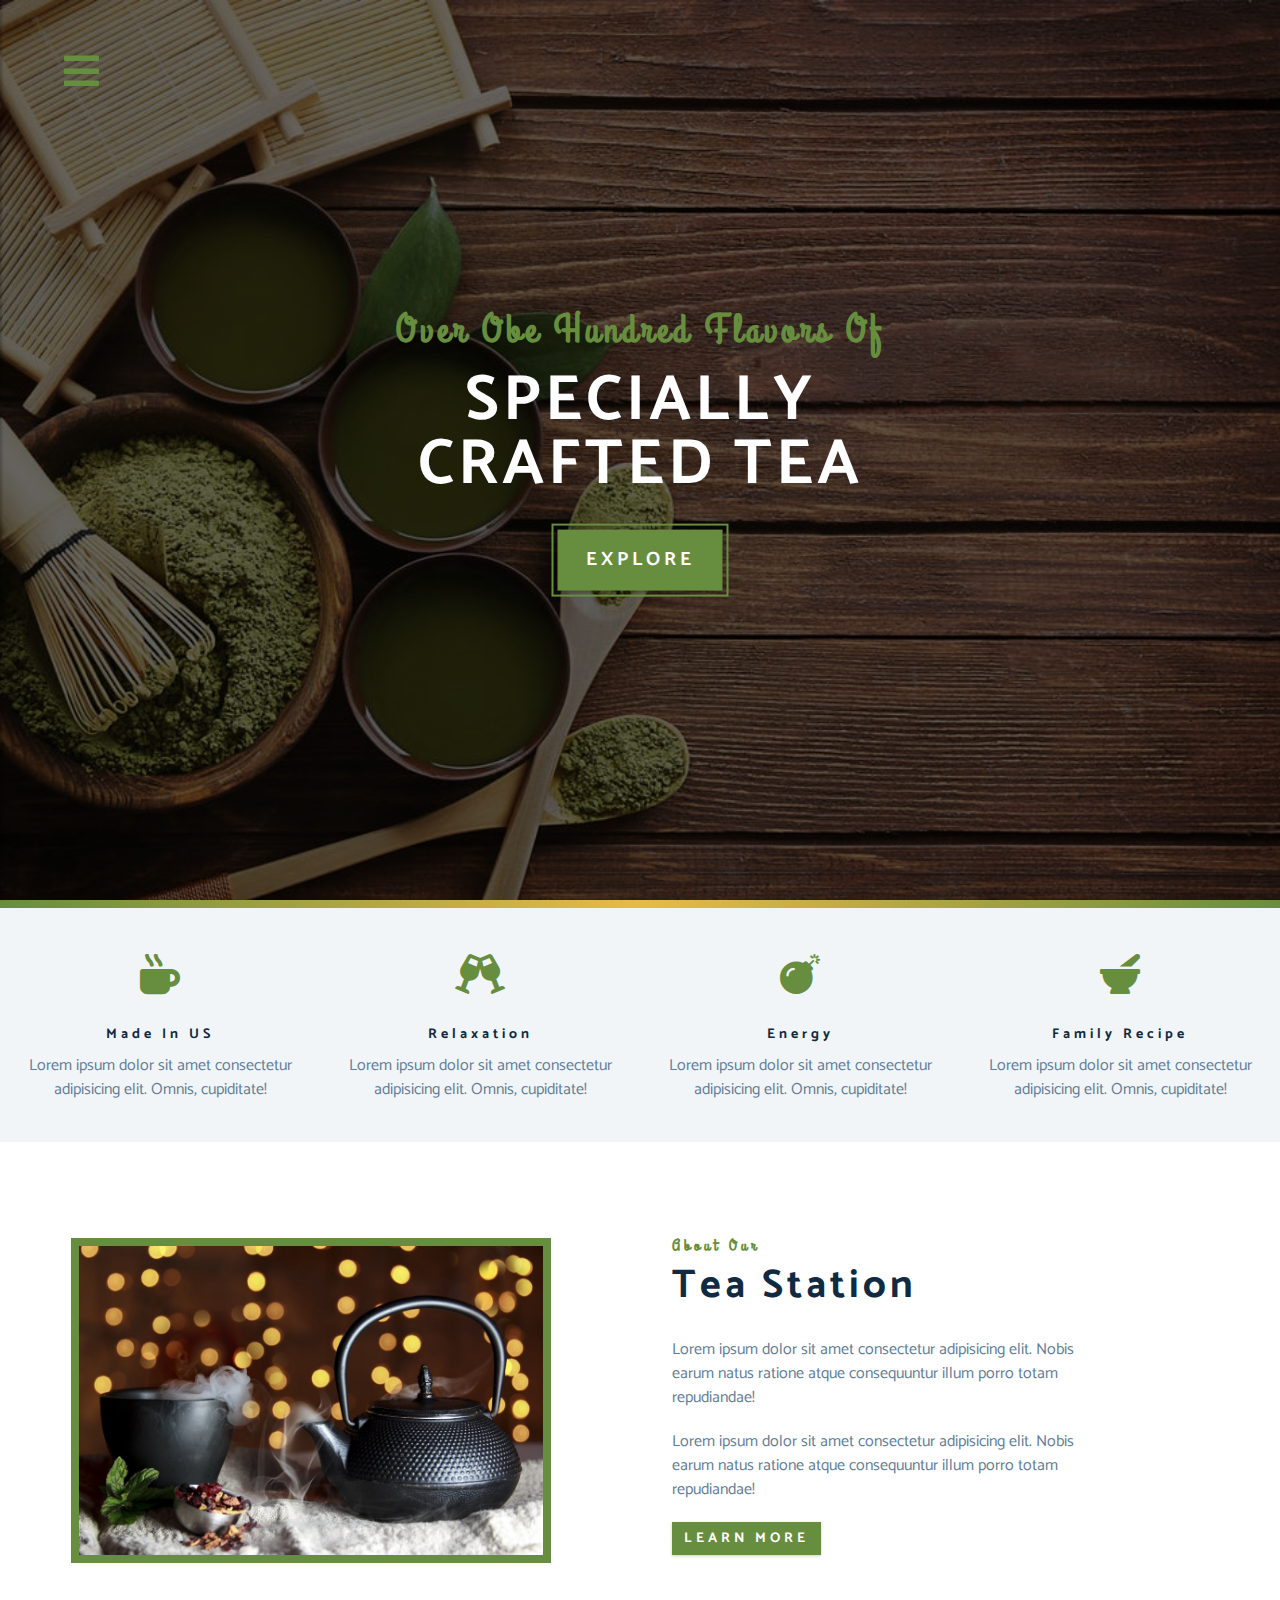
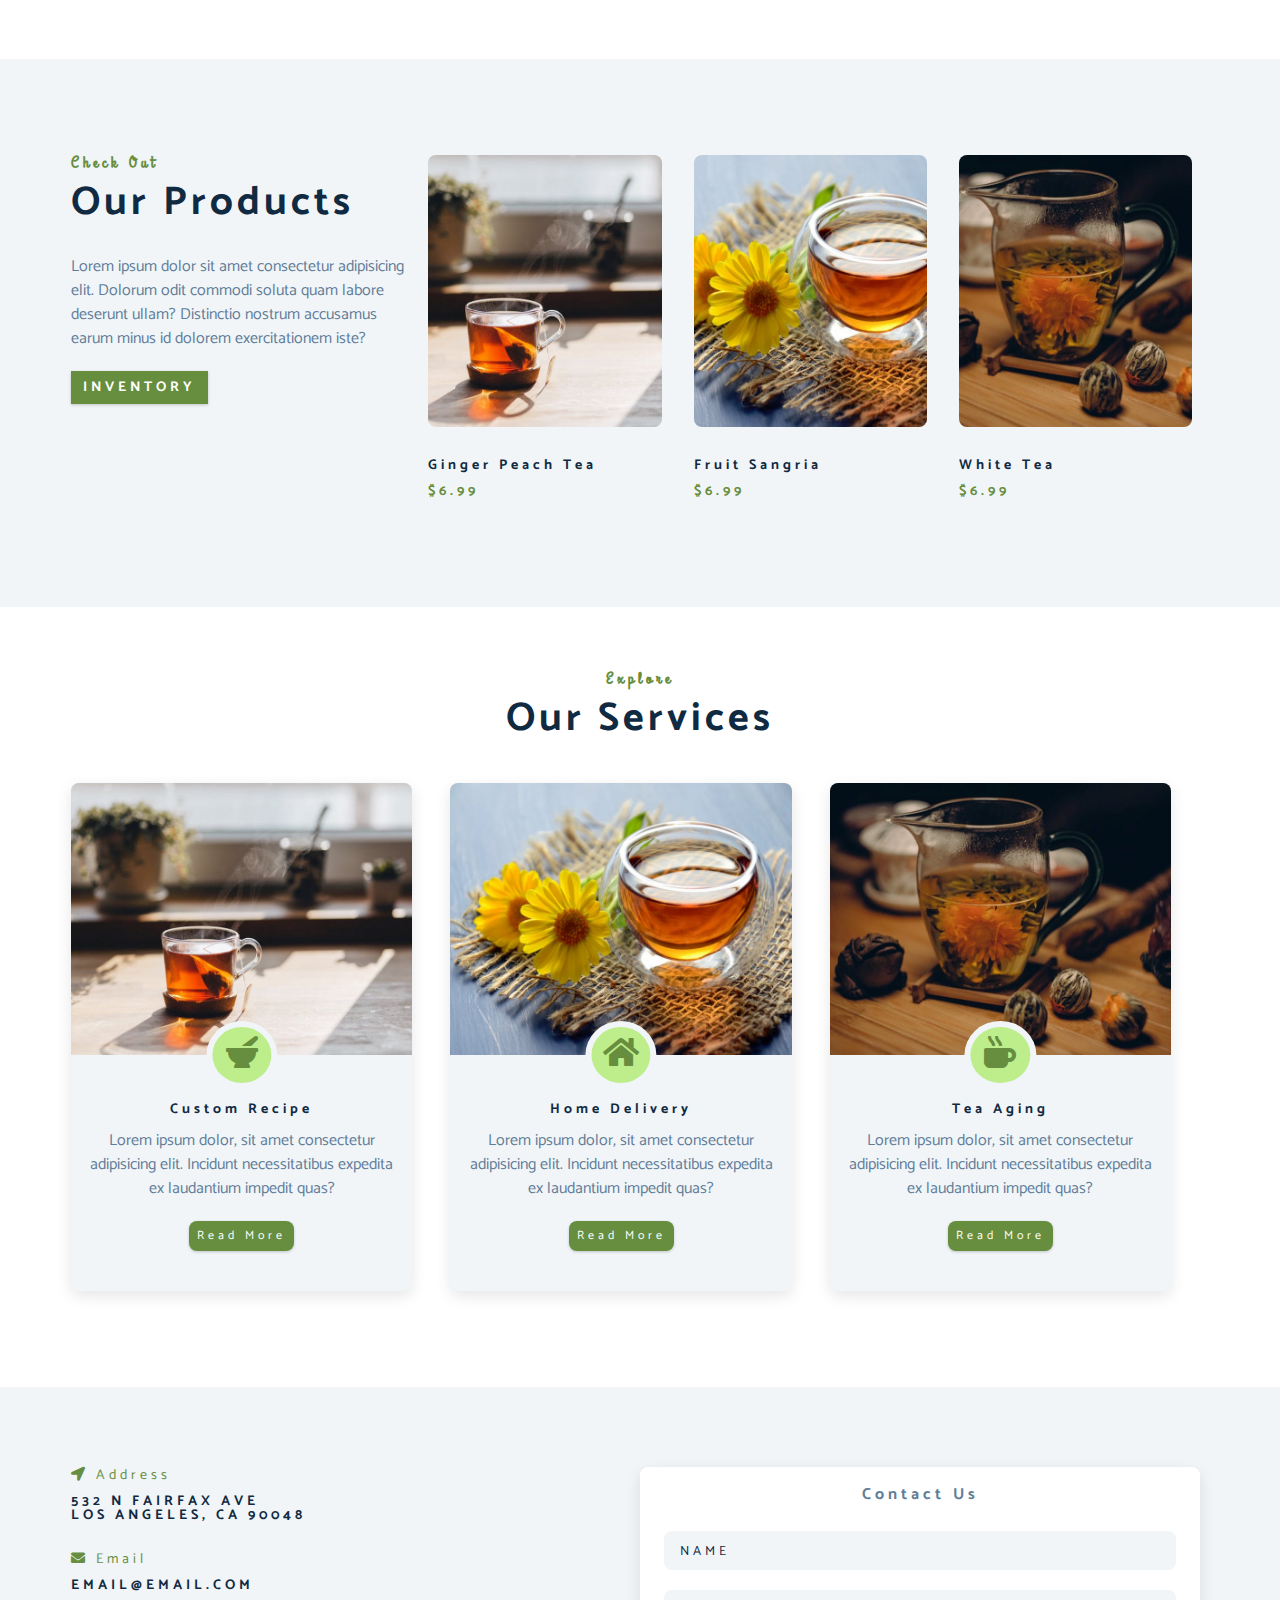
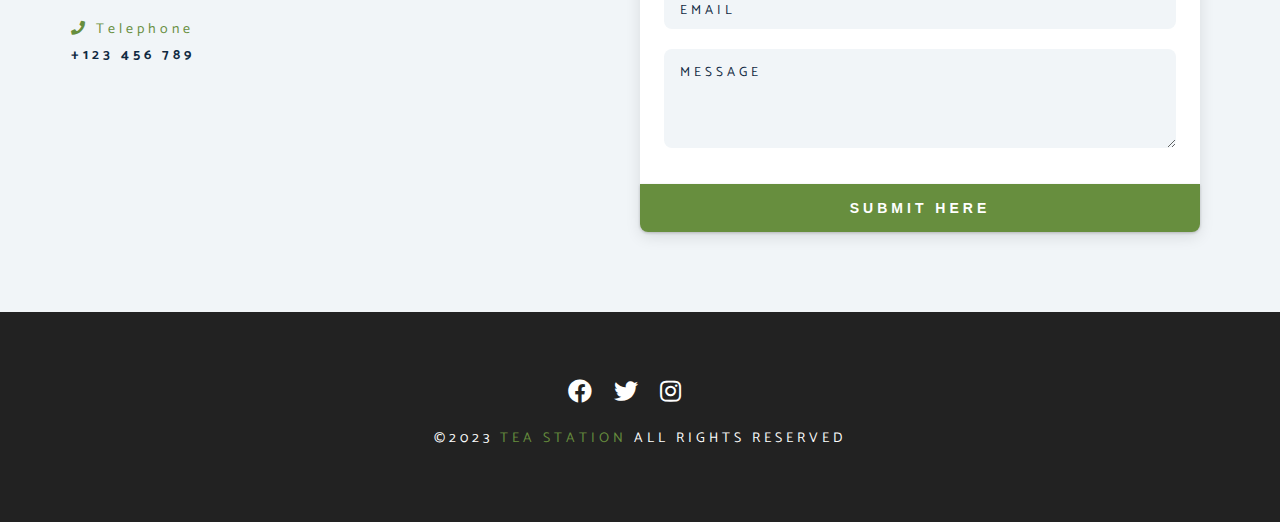
<file: index.html>
<!DOCTYPE html>
<html lang="en">
  <head>
    <meta charset="UTF-8" />
    <meta name="viewport" content="width=device-width, initial-scale=1.0" />
    <meta http-equiv="X-UA-Compatible" content="ie=edge" />
    <title>Tea Station || Home</title>
    <!-- font-awesome -->
    <link
      rel="stylesheet"
      href="./fontawesome-free-5.12.1-web/css/all.min.css"
    />
    <!-- custom css -->
    <link rel="stylesheet" href="./css/styles.css" />
  </head>
  <body>
    <!-- navbar -->
    <!-- nav button -->
    <span class="nav-btn" id="nav-btn">
      <i class="fas fa-bars"></i>
    </span>
    <nav class="navbar" id="navbar">
      <div class="navbar-header">
        <span class="nav-close" id="nav-close">
          <i class="fas fa-times"></i>
        </span>
      </div>
      <ul class="nav-items">
        <li><a href="index.html" class="nav-link">home</a></li>
        <li><a href="skills.html" class="nav-link">skills</a></li>
        <li><a href="about.html" class="nav-link">about</a></li>
        <li><a href="products.html" class="nav-link">products</a></li>
      </ul>
    </nav>
    <!-- end of navbar -->

    <!-- header -->
    <header class="header">
        <div class="banner">
            <h2>Over obe hundred flavors of</h2>
            <h1>specially <br> crafted tea</h1>
            <a href="skills.html" class="btn banner-btn">explore</a>
        </div>
    </header>
    <!-- end of header -->
    <div class="content-divider"></div>

    <!-- skills section -->
    <section class="skills clearfix">
      <!-- single skill -->
      <article class="skill">
        <span class="skill-icon">
          <i class="fas fa-mug-hot"></i>
        </span>
        <h4 class="skill-title">made in US</h4>
        <p class="skill-text">
          Lorem ipsum dolor sit amet consectetur adipisicing elit. Omnis, cupiditate!
        </p>
      </article>
      <!-- end of single skill -->
      <!-- single skill -->
      <article class="skill">
        <span class="skill-icon">
          <i class="fas fa-glass-cheers"></i>
        </span>
        <h4 class="skill-title">relaxation</h4>
        <p class="skill-text">
          Lorem ipsum dolor sit amet consectetur adipisicing elit. Omnis, cupiditate!
        </p>
      </article>
      <!-- end of single skill -->
      <!-- single skill -->
      <article class="skill">
        <span class="skill-icon">
          <i class="fas fa-bomb"></i>
        </span>
        <h4 class="skill-title">energy</h4>
        <p class="skill-text">
          Lorem ipsum dolor sit amet consectetur adipisicing elit. Omnis, cupiditate!
        </p>
      </article>
      <!-- end of single skill -->
      <!-- single skill -->
      <article class="skill">
        <span class="skill-icon">
          <i class="fas fa-mortar-pestle"></i>
        </span>
        <h4 class="skill-title">family recipe</h4>
        <p class="skill-text">
          Lorem ipsum dolor sit amet consectetur adipisicing elit. Omnis, cupiditate!
        </p>
      </article>
      <!-- end of single skill -->
    </section>
    <!-- end of skills section -->

    <!-- about -->
    <section>
      <div class="section-center clearfix">
        <!-- about img -->
        <article class="about-img">
          <div class="about-picture-container">
            <img src="./images/about-bcg.jpeg" alt="tea kettle" class="about-picture">
          </div>
        </article>
        <!-- about-info -->
        <article class="about-info">
          <!-- section title -->
          <div class="section-title">
            <h3>about our</h3>
            <h2>tea station</h2>
          </div>
          <!-- end of section title-->
          <p class="about-text">Lorem ipsum dolor sit amet consectetur adipisicing elit. Nobis earum natus ratione atque consequuntur illum porro totam repudiandae!</p>
          <p class="about-text">Lorem ipsum dolor sit amet consectetur adipisicing elit. Nobis earum natus ratione atque consequuntur illum porro totam repudiandae!</p>
          <a href="about.html" class="btn">learn more</a>
          <!-- end of section title -->
        </article>
      </div>
    </section>
    <!-- end of about -->

    <!-- products -->
    <section class="products">
      <div class="section-center clearfix">
        <!-- product info -->
        <article class="products-info">
          <!-- section title -->
          <div class="section-title">
            <h3>check out</h3>
            <h2>our products</h2>
          </div>
          <!-- end of section title-->
          <p class="product-text">
            Lorem ipsum dolor sit amet consectetur adipisicing elit. Dolorum odit commodi soluta quam labore deserunt ullam? Distinctio nostrum accusamus earum minus id dolorem exercitationem iste?
          </p>
          <a href="product.html" class="btn">inventory</a>
        </article>
        <!-- product inventory -->
        <article class="products-inventory clearfix">
          <!-- single product -->
          <div class="product">
            <img src="./images/product-1.jpeg" alt="single product" class="product-img">
            <h4 class="product-title">ginger peach tea</h4>
            <h4 class="product-price">$6.99</h4>
          </div>
          <!-- end of single product -->
          <!-- single product -->
          <div class="product">
            <img src="./images/product-2.jpeg" alt="single product" class="product-img">
            <h4 class="product-title">fruit sangria</h4>
            <h4 class="product-price">$6.99</h4>
          </div>
          <!-- end of single product -->
          <!-- single product -->
          <div class="product">
            <img src="./images/product-3.jpeg" alt="single product" class="product-img">
            <h4 class="product-title">white tea</h4>
            <h4 class="product-price">$6.99</h4>
          </div>
          <!-- end of single product -->
        </article>
      </div>
    </section>
    <!-- end of products -->

    <!-- services -->
    <section class="services">
      <!-- section title -->
      <div class="section-title services-title">
        <h3>explore</h3>
        <h2>our services</h2>
      </div>
      <!-- end of section title-->
      <div class="section-center clearfix">
        <!-- single card -->
        <article class="service-card">
          <!-- img container -->
          <div class="service-img-container">
            <!-- img -->
            <img src="./images/product-1.jpeg" class="service-img" alt="single service">
            <!-- service icon -->
            <span class="service-icon">
              <i class="fas fa-mortar-pestle fa-fw"></i>
            </span>
          </div>
          <!-- service info -->
          <div class="service-info">
            <h4>custom recipe</h4>
            <p>Lorem ipsum dolor, sit amet consectetur adipisicing elit. Incidunt necessitatibus expedita ex laudantium impedit quas?</p>
            <a href="products.html" class="btn service-btn">read more</a>
          </div>
        </article>
        <!-- end of single card -->
        <!-- single card -->
        <article class="service-card">
          <!-- img container -->
          <div class="service-img-container">
            <!-- img -->
            <img src="./images/product-2.jpeg" class="service-img" alt="single service">
            <!-- service icon -->
            <span class="service-icon">
              <i class="fas fa-home fa-fw"></i>
            </span>
          </div>
          <!-- service info -->
          <div class="service-info">
            <h4>home delivery</h4>
            <p>Lorem ipsum dolor, sit amet consectetur adipisicing elit. Incidunt necessitatibus expedita ex laudantium impedit quas?</p>
            <a href="products.html" class="btn service-btn">read more</a>
          </div>
        </article>
        <!-- end of single card -->
        <!-- single card -->
        <article class="service-card">
          <!-- img container -->
          <div class="service-img-container">
            <!-- img -->
            <img src="./images/product-3.jpeg" class="service-img" alt="single service">
            <!-- service icon -->
            <span class="service-icon">
              <i class="fas fa-mug-hot fa-fw"></i>
            </span>
          </div>
          <!-- service info -->
          <div class="service-info">
            <h4>tea aging</h4>
            <p>Lorem ipsum dolor, sit amet consectetur adipisicing elit. Incidunt necessitatibus expedita ex laudantium impedit quas?</p>
            <a href="products.html" class="btn service-btn">read more</a>
          </div>
        </article>
        <!-- end of single card -->
      </div>
    </section>
    <!-- end of services -->

    <!-- contact -->
    <section class="contact">
      <div class="section-center clearfix">
        <!-- contact info -->
        <article class="contact-info">
          <!-- contact item -->
          <div class="contact-item">
            <h4 class="contact-title">
              <span class="contact-icon">
                <i class="fas fa-location-arrow"></i>
              </span>
              address
            </h4>
            <h4 class="contact-text">
              532 N Fairfax Ave <br>
              Los Angeles, CA 90048
            </h4>
          </div>
          <!-- end of contact item -->
          <!-- contact item -->
          <div class="contact-item">
            <h4 class="contact-title">
              <span class="contact-icon">
                <i class="fas fa-envelope"></i>
              </span>
              email
            </h4>
            <h4 class="contact-text">
              email@email.com
            </h4>
          </div>
          <!-- end of contact item -->
          <!-- contact item -->
          <div class="contact-item">
            <h4 class="contact-title">
              <span class="contact-icon">
                <i class="fas fa-phone"></i>
              </span>
              telephone
            </h4>
            <h4 class="contact-text">
              +123 456 789
            </h4>
          </div>
          <!-- end of contact item -->
        </article>
        <!-- contact form -->
        <article class="contact-form">
          <h3>contact us</h3>
          <form>
            <div class="form-group">
              <!-- inputs -->
              <input type="text" placeholder="name" class="form-control" name="name">
              <input type="email" placeholder="email" class="form-control" name="email">
              <textarea name="message" placeholder="message" class="form-control" rows="5"></textarea>
            </div>
            <!-- button -->
            <button type="submit" class="submit-btn btn">submit here</button>
          </form>
        </article>
      </div>  
    </section>
    <!-- end of contact -->

    <!-- footer -->
    <footer class="footer">
      <div class="section-center">
        <div class="social-icon">
          <!-- social icon -->
          <a href="#" class="social-icon">
            <i class="fab fa-facebook"></i>
          </a>
          <!-- end of social icon -->
          <!-- social icon -->
          <a href="#" class="social-icon">
            <i class="fab fa-twitter"></i>
          </a>
          <!-- end of social icon -->
          <!-- social icon -->
          <a href="#" class="social-icon">
            <i class="fab fa-instagram"></i>
          </a>
          <!-- end of social icon -->
        </div>
        <h4 class="footer-text">
          &copy;<span>2023</span>
          <span class="company">tea station</span>
          all rights reserved
        </h4>
      </div>
    </footer>
    <!-- end of footer -->
    <script src="app.js"></script>
  </body>
</html>
</file>
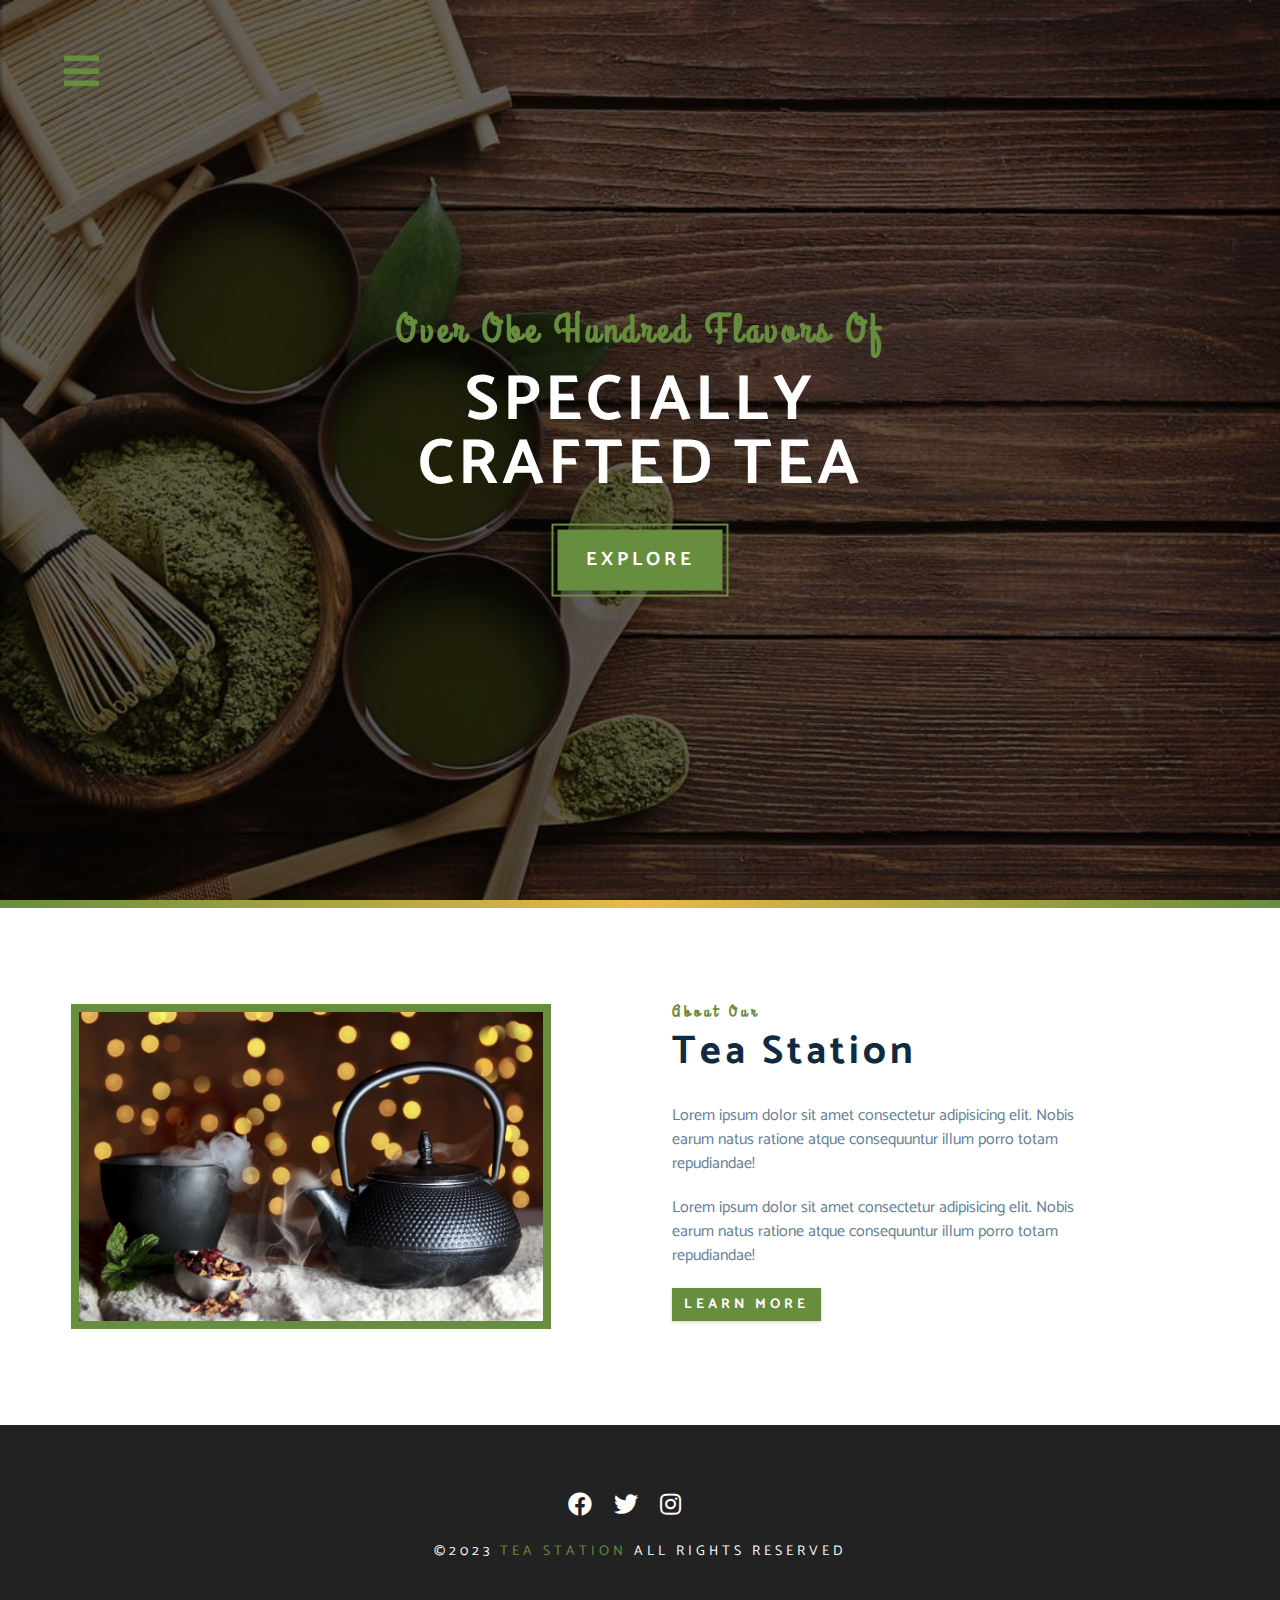
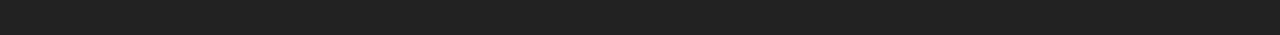
<file: about.html>
<!DOCTYPE html>
<html lang="en">
  <head>
    <meta charset="UTF-8" />
    <meta name="viewport" content="width=device-width, initial-scale=1.0" />
    <meta http-equiv="X-UA-Compatible" content="ie=edge" />
    <title>Tea Station || About</title>
    <!-- font-awesome -->
    <link
      rel="stylesheet"
      href="./fontawesome-free-5.12.1-web/css/all.min.css"
    />
    <!-- custom css -->
    <link rel="stylesheet" href="./css/styles.css" />
  </head>
  <body>
    <!-- navbar -->
    <!-- nav button -->
    <span class="nav-btn" id="nav-btn">
      <i class="fas fa-bars"></i>
    </span>
    <nav class="navbar" id="navbar">
      <div class="navbar-header">
        <span class="nav-close" id="nav-close">
          <i class="fas fa-times"></i>
        </span>
      </div>
      <ul class="nav-items">
        <li><a href="index.html" class="nav-link">home</a></li>
        <li><a href="skills.html" class="nav-link">skills</a></li>
        <li><a href="about.html" class="nav-link">about</a></li>
        <li><a href="products.html" class="nav-link">products</a></li>
      </ul>
    </nav>
    <!-- end of navbar -->

    <!-- header -->
    <header class="header">
        <div class="banner">
            <h2>Over obe hundred flavors of</h2>
            <h1>specially <br> crafted tea</h1>
            <a href="skills.html" class="btn banner-btn">explore</a>
        </div>
    </header>
    <!-- end of header -->
    <div class="content-divider"></div>

    <!-- about -->
    <section>
        <div class="section-center clearfix">
          <!-- about img -->
          <article class="about-img">
            <div class="about-picture-container">
              <img src="./images/about-bcg.jpeg" alt="tea kettle" class="about-picture">
            </div>
          </article>
          <!-- about-info -->
          <article class="about-info">
            <!-- section title -->
            <div class="section-title">
              <h3>about our</h3>
              <h2>tea station</h2>
            </div>
            <!-- end of section title-->
            <p class="about-text">Lorem ipsum dolor sit amet consectetur adipisicing elit. Nobis earum natus ratione atque consequuntur illum porro totam repudiandae!</p>
            <p class="about-text">Lorem ipsum dolor sit amet consectetur adipisicing elit. Nobis earum natus ratione atque consequuntur illum porro totam repudiandae!</p>
            <a href="about.html" class="btn">learn more</a>
            <!-- end of section title -->
          </article>
        </div>
      </section>
      <!-- end of about -->

    <!-- footer -->
    <footer class="footer">
        <div class="section-center">
          <div class="social-icon">
            <!-- social icon -->
            <a href="#" class="social-icon">
              <i class="fab fa-facebook"></i>
            </a>
            <!-- end of social icon -->
            <!-- social icon -->
            <a href="#" class="social-icon">
              <i class="fab fa-twitter"></i>
            </a>
            <!-- end of social icon -->
            <!-- social icon -->
            <a href="#" class="social-icon">
              <i class="fab fa-instagram"></i>
            </a>
            <!-- end of social icon -->
          </div>
          <h4 class="footer-text">
            &copy;<span>2023</span>
            <span class="company">tea station</span>
            all rights reserved
          </h4>
        </div>
      </footer>
      <!-- end of footer -->
      <script src="app.js"></script>
    </body>
  </html>
</file>
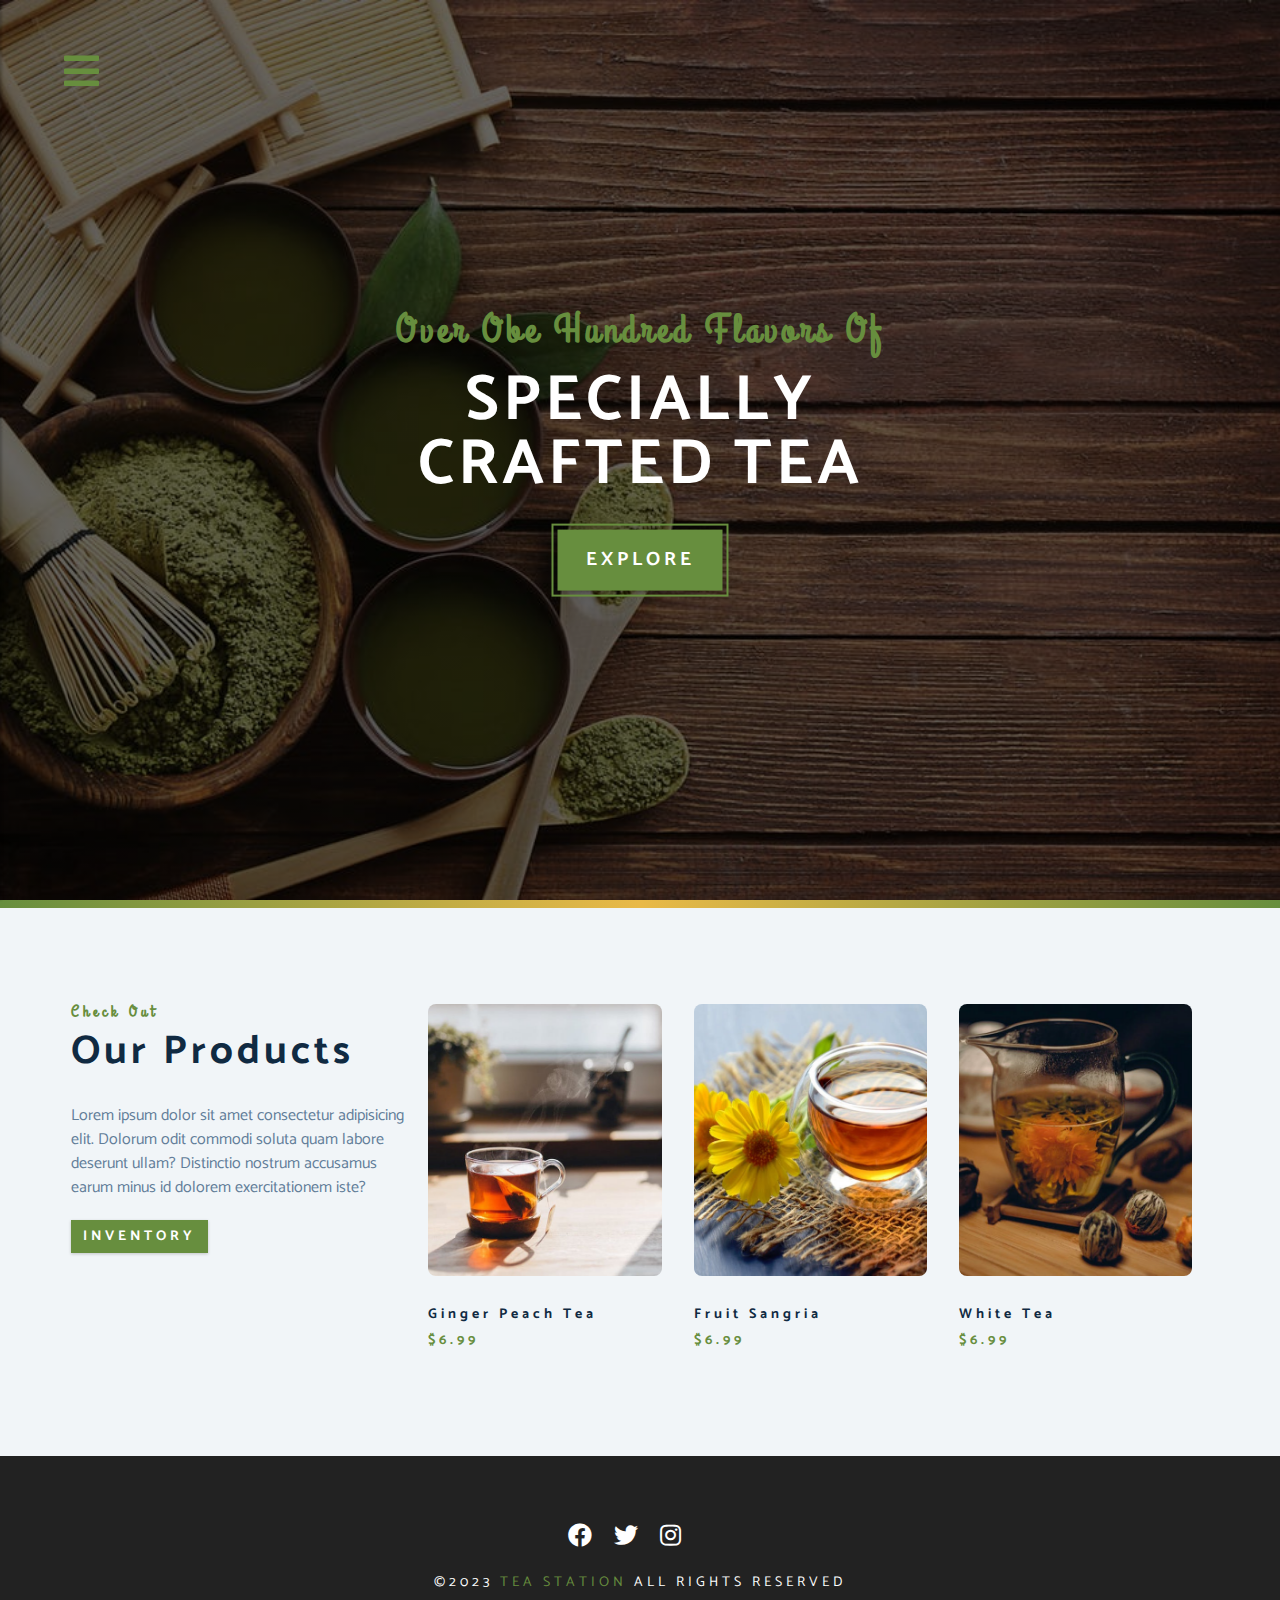
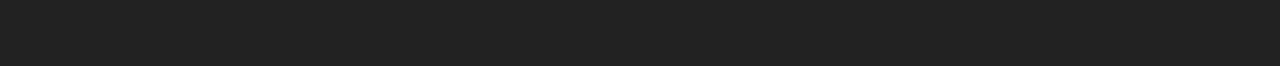
<file: products.html>
<!DOCTYPE html>
<html lang="en">
  <head>
    <meta charset="UTF-8" />
    <meta name="viewport" content="width=device-width, initial-scale=1.0" />
    <meta http-equiv="X-UA-Compatible" content="ie=edge" />
    <title>Tea Station || Product</title>
    <!-- font-awesome -->
    <link
      rel="stylesheet"
      href="./fontawesome-free-5.12.1-web/css/all.min.css"
    />
    <!-- custom css -->
    <link rel="stylesheet" href="./css/styles.css" />
  </head>
  <body>
    <!-- navbar -->
    <!-- nav button -->
    <span class="nav-btn" id="nav-btn">
      <i class="fas fa-bars"></i>
    </span>
    <nav class="navbar" id="navbar">
      <div class="navbar-header">
        <span class="nav-close" id="nav-close">
          <i class="fas fa-times"></i>
        </span>
      </div>
      <ul class="nav-items">
        <li><a href="index.html" class="nav-link">home</a></li>
        <li><a href="skills.html" class="nav-link">skills</a></li>
        <li><a href="about.html" class="nav-link">about</a></li>
        <li><a href="products.html" class="nav-link">products</a></li>
      </ul>
    </nav>
    <!-- end of navbar -->

    <!-- header -->
    <header class="header">
        <div class="banner">
            <h2>Over obe hundred flavors of</h2>
            <h1>specially <br> crafted tea</h1>
            <a href="skills.html" class="btn banner-btn">explore</a>
        </div>
    </header>
    <!-- end of header -->
    <div class="content-divider"></div>

    <!-- products -->
    <section class="products">
        <div class="section-center clearfix">
          <!-- product info -->
          <article class="products-info">
            <!-- section title -->
            <div class="section-title">
              <h3>check out</h3>
              <h2>our products</h2>
            </div>
            <!-- end of section title-->
            <p class="product-text">
              Lorem ipsum dolor sit amet consectetur adipisicing elit. Dolorum odit commodi soluta quam labore deserunt ullam? Distinctio nostrum accusamus earum minus id dolorem exercitationem iste?
            </p>
            <a href="product.html" class="btn">inventory</a>
          </article>
          <!-- product inventory -->
          <article class="products-inventory clearfix">
            <!-- single product -->
            <div class="product">
              <img src="./images/product-1.jpeg" alt="single product" class="product-img">
              <h4 class="product-title">ginger peach tea</h4>
              <h4 class="product-price">$6.99</h4>
            </div>
            <!-- end of single product -->
            <!-- single product -->
            <div class="product">
              <img src="./images/product-2.jpeg" alt="single product" class="product-img">
              <h4 class="product-title">fruit sangria</h4>
              <h4 class="product-price">$6.99</h4>
            </div>
            <!-- end of single product -->
            <!-- single product -->
            <div class="product">
              <img src="./images/product-3.jpeg" alt="single product" class="product-img">
              <h4 class="product-title">white tea</h4>
              <h4 class="product-price">$6.99</h4>
            </div>
            <!-- end of single product -->
          </article>
        </div>
      </section>
      <!-- end of products -->
  
    <!-- footer -->
    <footer class="footer">
        <div class="section-center">
          <div class="social-icon">
            <!-- social icon -->
            <a href="#" class="social-icon">
              <i class="fab fa-facebook"></i>
            </a>
            <!-- end of social icon -->
            <!-- social icon -->
            <a href="#" class="social-icon">
              <i class="fab fa-twitter"></i>
            </a>
            <!-- end of social icon -->
            <!-- social icon -->
            <a href="#" class="social-icon">
              <i class="fab fa-instagram"></i>
            </a>
            <!-- end of social icon -->
          </div>
          <h4 class="footer-text">
            &copy;<span>2023</span>
            <span class="company">tea station</span>
            all rights reserved
          </h4>
        </div>
      </footer>
      <!-- end of footer -->
      <script src="app.js"></script>
    </body>
  </html>
</file>
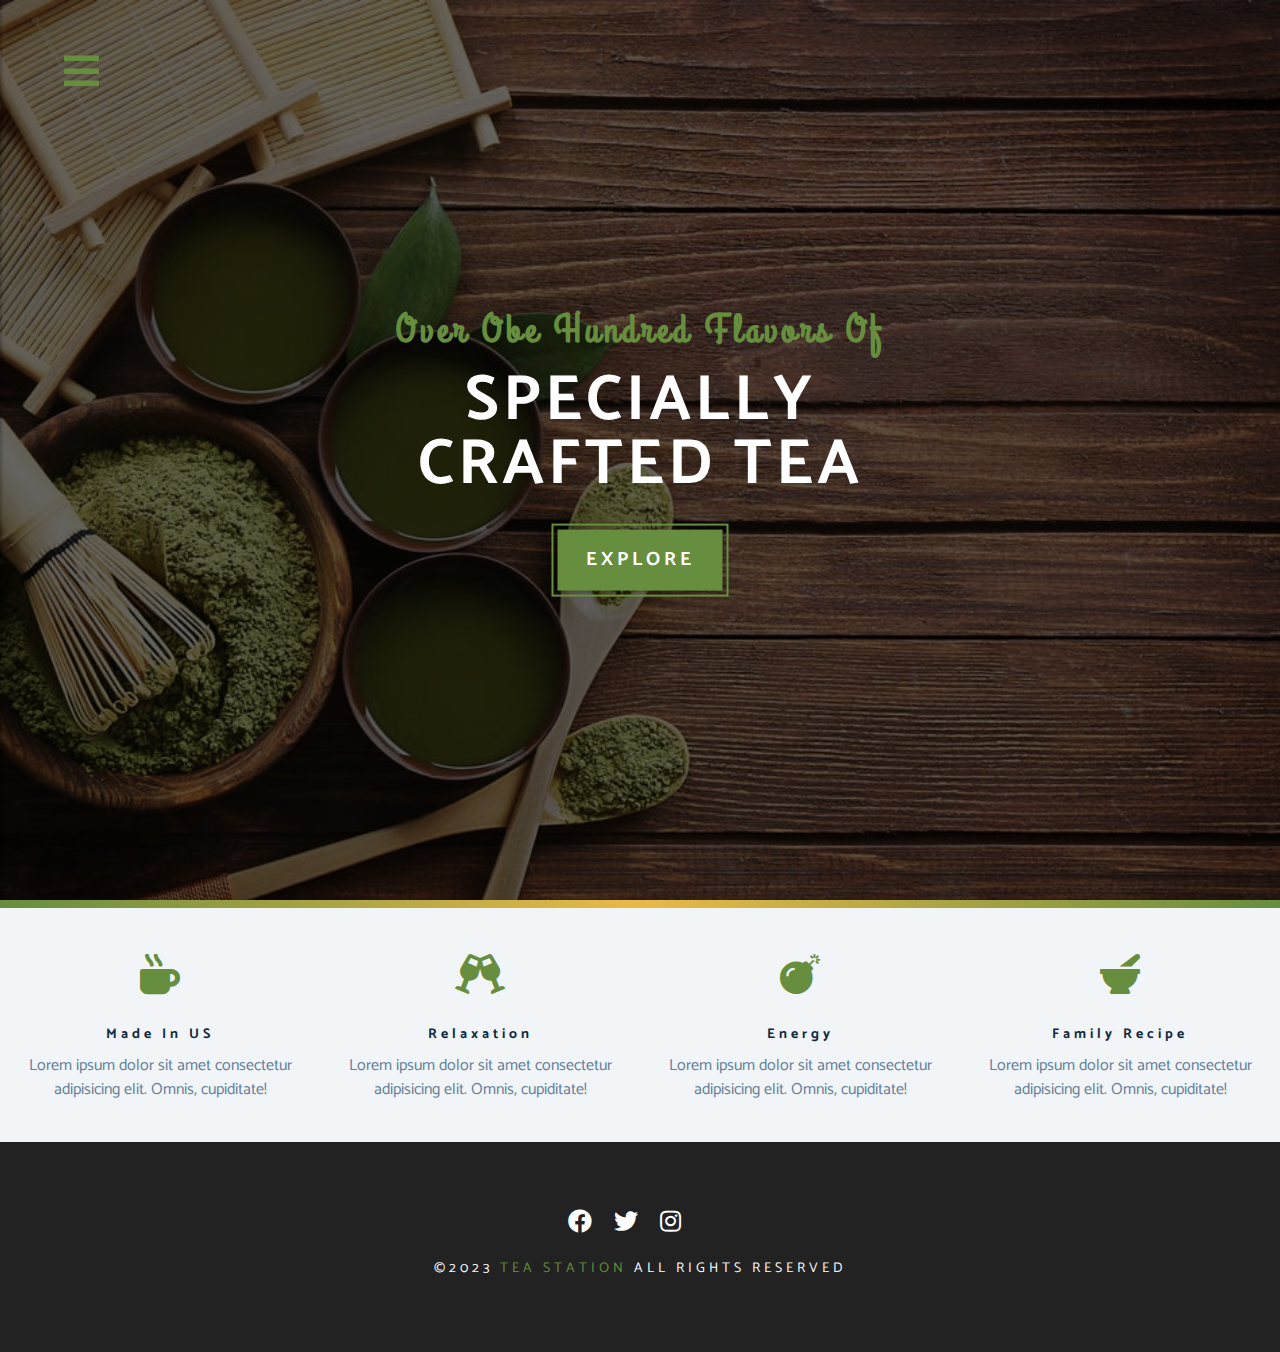
<file: skills.html>
<!DOCTYPE html>
<html lang="en">
  <head>
    <meta charset="UTF-8" />
    <meta name="viewport" content="width=device-width, initial-scale=1.0" />
    <meta http-equiv="X-UA-Compatible" content="ie=edge" />
    <title>Tea Station || Skills</title>
    <!-- font-awesome -->
    <link
      rel="stylesheet"
      href="./fontawesome-free-5.12.1-web/css/all.min.css"
    />
    <!-- custom css -->
    <link rel="stylesheet" href="./css/styles.css" />
  </head>
  <body>
    <!-- navbar -->
    <!-- nav button -->
    <span class="nav-btn" id="nav-btn">
      <i class="fas fa-bars"></i>
    </span>
    <nav class="navbar" id="navbar">
      <div class="navbar-header">
        <span class="nav-close" id="nav-close">
          <i class="fas fa-times"></i>
        </span>
      </div>
      <ul class="nav-items">
        <li><a href="index.html" class="nav-link">home</a></li>
        <li><a href="skills.html" class="nav-link">skills</a></li>
        <li><a href="about.html" class="nav-link">about</a></li>
        <li><a href="products.html" class="nav-link">products</a></li>
      </ul>
    </nav>
    <!-- end of navbar -->

    <!-- header -->
    <header class="header">
        <div class="banner">
            <h2>Over obe hundred flavors of</h2>
            <h1>specially <br> crafted tea</h1>
            <a href="skills.html" class="btn banner-btn">explore</a>
        </div>
    </header>
    <!-- end of header -->
    <div class="content-divider"></div>

    <!-- skills section -->
    <section class="skills clearfix">
        <!-- single skill -->
        <article class="skill">
          <span class="skill-icon">
            <i class="fas fa-mug-hot"></i>
          </span>
          <h4 class="skill-title">made in US</h4>
          <p class="skill-text">
            Lorem ipsum dolor sit amet consectetur adipisicing elit. Omnis, cupiditate!
          </p>
        </article>
        <!-- end of single skill -->
        <!-- single skill -->
        <article class="skill">
          <span class="skill-icon">
            <i class="fas fa-glass-cheers"></i>
          </span>
          <h4 class="skill-title">relaxation</h4>
          <p class="skill-text">
            Lorem ipsum dolor sit amet consectetur adipisicing elit. Omnis, cupiditate!
          </p>
        </article>
        <!-- end of single skill -->
        <!-- single skill -->
        <article class="skill">
          <span class="skill-icon">
            <i class="fas fa-bomb"></i>
          </span>
          <h4 class="skill-title">energy</h4>
          <p class="skill-text">
            Lorem ipsum dolor sit amet consectetur adipisicing elit. Omnis, cupiditate!
          </p>
        </article>
        <!-- end of single skill -->
        <!-- single skill -->
        <article class="skill">
          <span class="skill-icon">
            <i class="fas fa-mortar-pestle"></i>
          </span>
          <h4 class="skill-title">family recipe</h4>
          <p class="skill-text">
            Lorem ipsum dolor sit amet consectetur adipisicing elit. Omnis, cupiditate!
          </p>
        </article>
        <!-- end of single skill -->
      </section>
      <!-- end of skills section -->

    <!-- footer -->
    <footer class="footer">
        <div class="section-center">
          <div class="social-icon">
            <!-- social icon -->
            <a href="#" class="social-icon">
              <i class="fab fa-facebook"></i>
            </a>
            <!-- end of social icon -->
            <!-- social icon -->
            <a href="#" class="social-icon">
              <i class="fab fa-twitter"></i>
            </a>
            <!-- end of social icon -->
            <!-- social icon -->
            <a href="#" class="social-icon">
              <i class="fab fa-instagram"></i>
            </a>
            <!-- end of social icon -->
          </div>
          <h4 class="footer-text">
            &copy;<span>2023</span>
            <span class="company">tea station</span>
            all rights reserved
          </h4>
        </div>
      </footer>
      <!-- end of footer -->
      <script src="app.js"></script>
    </body>
  </html>
</file>
<file: css/styles.css>
/*
=======
FONTS
=======
*/
@import url("https://fonts.googleapis.com/css?family=Catamaran:400,700|Grand+Hotel");

/*
=============
Variables
=============
*/

:root {
    --clr-primary: #678e3e;
    --clr-primary-light: #beed8c;
    --clr-grey-1: #102a42;
    --clr-grey-5: #617d98;
    --clr-grey-10: #f1f5f8;
    --clr-white: #fff;
    --ff-primary: "Catamaran", sans-serif;
    --ff-secondary: "Grand Hotel", cursive;
    --transition: all 0.3s linear;
    --spacing: 0.25rem;
    --radius: 0.5rem;   
}

* {
    margin: 0;
    padding: 0;
    box-sizing: border-box;
}

body {
    font-family: var(--ff-primary);
    background: var(--clr-white);
    color: var(--clr-grey-1);
    line-height: 1.5;
    font-size: 0.875rem;
}

a {
    text-decoration: none;
}

img {
    width: 100%;
    display: block;
}

h1,h2,h3,h4 {
    letter-spacing: var(--spacing);
    text-transform: capitalize;
    line-height: 1.25;
    margin-bottom: 0.75rem;
}

h1 {
    font-size: 3rem;
}
h2 {
    font-size: 2rem;
}
h3 {
    font-size: 1.5rem;
}
h4 {
    font-size: 0.875rem;
}

p {
    margin-bottom: 1.25rem;
}

@media screen and (min-width:800px) {
    h1 {
        font-size: 4rem;
    }

    h2 {
        font-size: 2.5rem;
    }

    h3 {
        font-size: 2rem;
    }

    h3 {
        font-size: 1rem;
    }

    body {
        font-size: 1rem;
    }

    h1,h2,h3,h4 {
        line-height: 1;
    }
}

/* more global css */

.btn {
    text-transform: uppercase;
    background: var(--clr-primary);
    color: var(--clr-white);
    padding: 0.375rem 0.75rem;
    letter-spacing: var(--spacing);
    display: inline-block;
    font-weight: 700;
    transition: var(--transition);
    font-size: 0.875rem;
    border: none;
    cursor: pointer;
    box-shadow: 0 1px 3px rgba(0, 0, 0, 0.2);
}

.btn:hover {
    color: var(--clr-primary);
    background: var(--clr-primary-light);
}

.clearfix::after, .cleafix::before {
    content: "";
    clear: both;
    display: table;
}

.section-title h3 {
    font-family: var(--ff-secondary);
    color: var(--clr-primary);
}

.section-title {
    margin-bottom: 2rem;
}

.section-center {
    padding: 4rem 0;
    width: 85vw;
    margin: 0 auto;
    max-width: 1170px;
}

@media screen and (min-width:992px) {
    .section-center {
        width: 95vw;
        padding: 4rem 1rem;
    }
}

/*
=============
Animation
=============
*/

@keyframes bounce {
    0% {
        transform: scale(1);
    } 
    50% {
        transform: scale(2);
    } 
    100% {
        transform: scale(1);
    } 
}

@keyframes slideFromRight {
    0% {
        transform: translateX(1000px);
        opacity: 0;
    } 
    50% {
        transform: translateX(-200px);
        opacity: 0.5;
    } 
    75% {
        transform: translateX(50px);
        opacity: 0.75;
    }
    100% {
        transform: translateX(0px);
        opacity: 1;
    } 
}

@keyframes slideFromLeft {
    0% {
        transform: translateX(-1000px);
        opacity: 0;
    } 
    50% {
        transform: translateX(200px);
        opacity: 0.5;
    } 
    75% {
        transform: translateX(-50px);
        opacity: 0.75;
    }
    100% {
        transform: translateX(0px);
        opacity: 1;
    } 
}

@keyframes show {
    0% {
        transform: scale(1.5);
        opacity: 0;
    } 
    50% {
        transform: scale(2);
        opacity: 0.5;
    } 
    100% {
        transform: scale(1);
        opacity: 1;
    } 
}

/*
=============
Navbar
=============
*/

.nav-btn {
    position: fixed;
    top: 5%;
    left: 5%;
    font-size: 2.5rem;
    color: var(--clr-primary);
    z-index: 1;
    cursor: pointer;
    /* animation */
    animation: bounce 2s ease infinite;
}

/* navbar */

.navbar {
    position: fixed;
    top: 0;
    left: 0;
    right: 0;
    bottom: 0;
    background: var(--clr-grey-10);
    z-index: 2;
    box-shadow: 2px 0 2px rgba(0, 0, 0, 0.2);
    /* hide navbar */
    transform: translateX(-100%);
    transition: var(--transition);
}

.showNav {
    transform: translate(0);
}

.navbar-header {
    text-align: right;
    padding-right: 1rem;
}

.nav-close {
    font-size: 2.5rem;
    cursor: pointer;
    color: #f29c9c;
    transition: var(--transition);
}

.nav-close:hover {
    color: #bb2525;
}

.nav-items {
    list-style: none;
}

.nav-link {
    display: block;
    font-size: 1.5rem;
    padding: 0.25rem 1rem;
    text-transform: uppercase;
    letter-spacing: var(--spacing);
    color: var(--clr-grey-5);
    transition: var(--transition);
}

.nav-link:hover {
    background: var(--clr-primary-light);
    color: var(--clr-primary);
    padding-left: 1.5rem;
    border-left: 0.25rem solid var(--clr-primary);
}

@media screen and (min-width: 768px) {
    .navbar {
        width: 30vw;
        max-width: 20rem;
    }
}

/*
=============
Header
=============
*/

.header {
    min-height: 100vh;
    background: linear-gradient(rgba(0, 0, 0, 0.6), rgba(0, 0, 0, 0.6)), url("../images/main-bcg.jpeg") center/cover no-repeat fixed;
    position: relative;
    /* animation */
    overflow-x: hidden;
}

.banner {
    text-align: center;
    position: absolute;
    top: 50%;
    left: 50%;
    transform: translate(-50%, -50%);
}

.banner h2 {
    font-family: var(--ff-secondary);
    color: var(--clr-primary);
    /* animation */
    animation: slideFromRight 5s ease-in-out 1;
}

.banner h1 {
    text-transform: uppercase;
    color: var(--clr-white);
    margin-top: 1.25rem;
    margin-bottom: 2rem;
    /* animation */
    animation: slideFromLeft 5s ease-in-out 1;
}

.banner-btn {
    outline: 0.125rem solid var(--clr-primary);
    outline-offset: 0.25rem;
    font-size: 1.2rem;
    padding: 1rem 1.75rem;
    animation: show 5s linear 1;
}

/* content divider */
.content-divider {
    height: 0.5rem;
    background: linear-gradient(to left, var(--clr-primary), #e9b948, var(--clr-primary));
}


/*
=============
Skills
=============
*/

.skills {
    background: var(--clr-grey-10);
}

.skill {
    padding: 2.5rem 0;
    text-align: center;
    transition: var(--transition);
}

.skill-icon {
    font-size: 2.5rem;
    margin-bottom: 1.25rem;
    transition: var(--transition);
    display: inline-block;
    color: var(--clr-primary);
}

.skill-text {
    color: var(--clr-grey-5);
    max-width: 17rem;
    margin: 0 auto;
}

.skill:hover {
    background: var(--clr-white);
    box-shadow: 0 2px var(--clr-primary);
}

.skill:hover .skill-icon {
    transform: translateY(-5px);
}

@media screen and (min-width:576px) {
    .skill {
        float: left;
        width: 50%;
    }
}

@media screen and (min-width:1200px) {
    .skill {
        width: 25%;
    }
}

/*
=============
About
=============
*/

.about-img, .about-info {
    padding: 2rem 0;
}

.about-picture-container {
    background: var(--clr-primary);
    border: 0.5rem solid var(--clr-primary);
    max-width: 30rem;
    /* extra stuff */
    overflow: hidden;
}

.about-picture {
    transition: var(--transition);
}

.about-picture-container:hover .about-picture {
    opacity: 0.5;
    transform: scale(1.2);
}

.about-text {
    max-width: 26rem;
    color: var(--clr-grey-5);
}

@media screen and (min-width:992px) {
    .about-img, .about-info {
        float: left;
        width: 50%;
    }

    .about-info {
        padding-left: 2rem;
    }
}

/*
=============
Products
=============
*/

.products {
    background: var(--clr-grey-10);
}

.products article {
    padding: 2rem 0;
}

.product {
    margin-bottom: 2rem;
}

.product-text {
    color: var(--clr-grey-5);
    max-width: 26rem;
}

.product-img {
    border-radius: var(--radius);
    margin-bottom: 2rem;
    height: 17rem;
    object-fit: cover;
}

.product-price {
    color: var(--clr-primary);
}

@media screen and (min-width:768px) {
    .product {
        float: left;
        width: 50%;
        padding-right: 2rem;
    }
}

@media screen and (min-width:992px) {
    .product {
        width: 33.3%;
    }
}

@media screen and (min-width:1200px) {
    .products-info {
        float: left;
        width: 30%;
    }

    .products-inventory {
        float: left;
        width: 70%;
    }

    .product {
        margin-bottom: 0;
        padding: 0 1rem;
    }
}

/*
=============
Services
=============
*/

.services-title {
    margin-top: 4rem;
    margin-bottom: -4rem;
    text-align: center;
}

.service-card {
    margin: 2rem 0;
    background: var(--clr-grey-10);
    border-radius: var(--radius);
    box-shadow: 0 5px 15px rgba(0, 0, 0, 0.1);
    transition: var(--transition);
}

.service-card:hover {
    transform: scale(1.05);
    box-shadow: 0 5px 15px rgba(0, 0, 0, 0.2);
}

.service-img {
    height: 17rem;
    object-fit: cover;
    border-top-left-radius: var(--radius);
    border-top-right-radius: var(--radius);
}

.service-info {
    text-align: center;
    padding: 3rem 1rem 2.5rem 1rem;
}

.service-info p {
    max-width: 20rem;
    color: var(--clr-grey-5);
    margin: 0 auto;
}

.service-btn {
    font-size: 0.75rem;
    text-transform: capitalize;
    padding: 0.375rem 0.5rem;
    border-radius: var(--radius);
    font-weight: 400;
    margin-top: 1.25rem;
}

@media screen and (min-width:768px) {
    .service-card {
        float: left;
        width: 45%;
        margin-right: 5%;
        /* 100% 45% 90% 5% */
    }
}

@media screen and (min-width:992px) {
    .service-card {
        width: 30%;
        margin-right: 3.333%;
        /* 100% 30% 3.333% */
    }
}

.service-img-container {
    position: relative;
}

.service-icon {
    position: absolute;
    left: 50%;
    bottom: 0;
    font-size: 2rem;
    color: var(--clr-primary);
    background: var(--clr-primary-light);
    padding: 0.25rem 0.6rem;
    border-radius: 50%;
    transform: translate(-50%, 50%);
    border: 0.375rem solid var(--clr-grey-10);
}

/*
=============
Contact
=============
*/

.contact {
    background: var(--clr-grey-10);
}

.contact-form, .contact-info {
    margin: 1rem 0;
}

.contact-item {
    margin-bottom: 1.75rem;
}

.contact-title {
    color: var(--clr-primary);
    font-weight: 400;
}

.contact-text {
    text-transform: uppercase;
}

.contact-form {
    background: var(--clr-white);
    border-radius: var(--radius);
    text-align: center;
    box-shadow: 0 5px 15px rgba(0, 0, 0, 0.1);
    transition: var(--transition);
    max-width: 35rem;
}

.contact-form:hover {
    box-shadow: 0 5px 15px rgba(0, 0, 0, 0.2);
}

.contact-form h3 {
    padding-top: 1.25rem;
    color: var(--clr-grey-5);
}

.form-group {
    padding: 1rem 1.5rem;
}

.form-control {
    display: block;
    width: 100%;
    padding: 0.75rem 1rem;
    border: none;
    margin-bottom: 1.25rem;
    background: var(--clr-grey-10);
    border-radius: var(--radius);
    text-transform: uppercase;
    letter-spacing: var(--spacing);
}

.form-control::placeholder {
    font-family: var(--ff-primary);
    color: var(--clr-grey-1);
    text-transform: uppercase;
    letter-spacing: var(--spacing);
}

.submit-btn {
    display: block;
    width: 100%;
    padding: 1rem;
    border-bottom-left-radius: var(--radius);
    border-bottom-right-radius: var(--radius);
}

@media screen and (min-width:992px) {
    .contact-form, .contact-info {
        float: left;
        width: 50%;
    }
}

/*
=============
Footer
=============
*/

.footer {
    background: #222;
    text-align: center;
}

.social-icon {
    color: var(--clr-white);
    font-size: 1.5rem;
    margin-right: 1rem;
    transition: var(--transition);
}

.social-icon:hover {
    color: var(--clr-primary);
}

.footer-text {
    margin-top: 1.25rem;
    text-transform: uppercase;
    color: var(--clr-white);
    font-weight: 400;
}

.company {
    color: var(--clr-primary);
}
</file>
